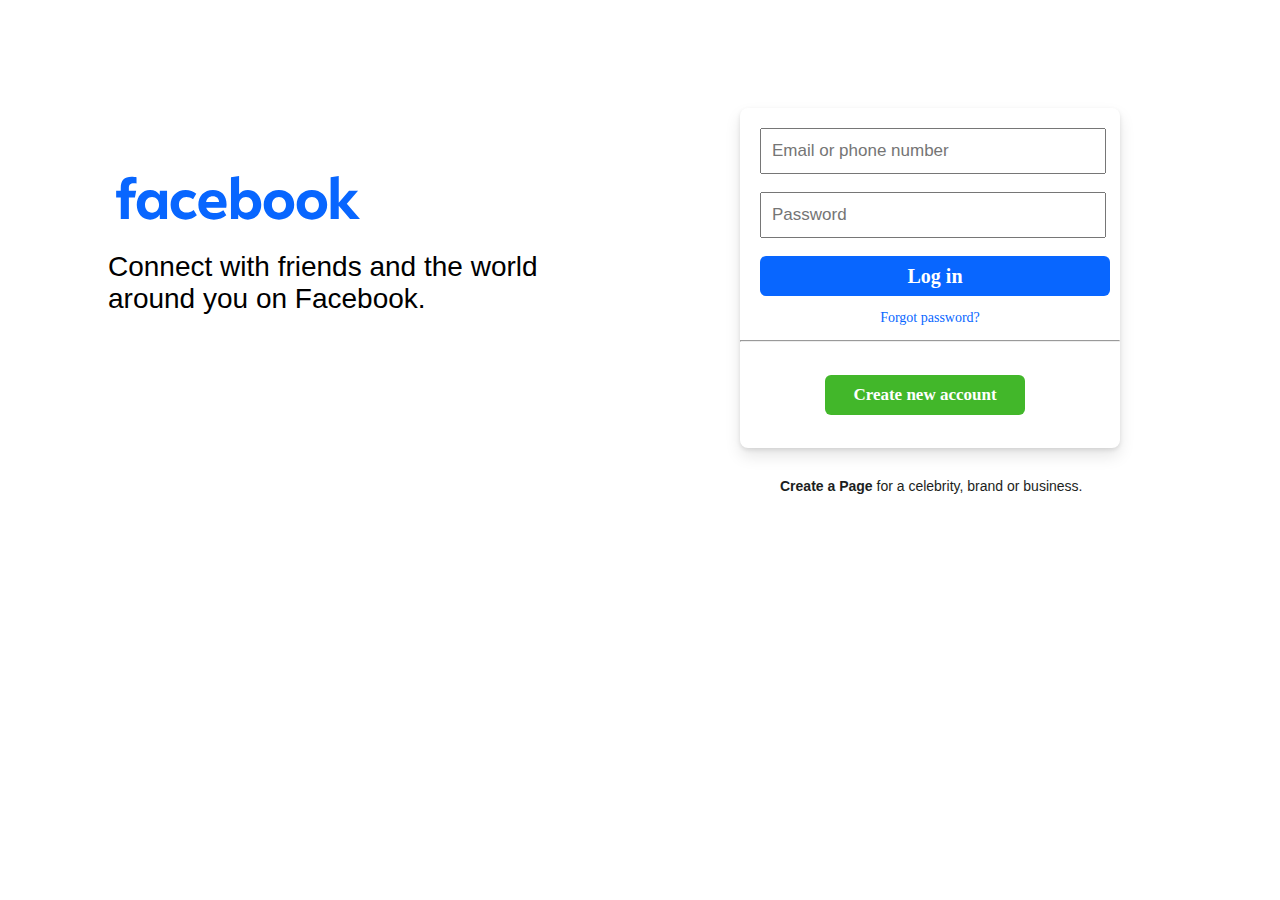
<file: index.html>
<!DOCTYPE html>
<html lang="en">
<head>
    <meta charset="UTF-8">
    <meta name="viewport" content="width=device-width, initial-scale=1.0">
    <title>Facebook</title>
    <link rel="stylesheet" href="style.css">
</head>
<body>
    <div class="outer_box">
        <div class="left_box">
            <div class="logo">
                <img src="./image/fb_img.svg" alt="">
            </div>
            <div class="para">
                <h2>Connect with friends and the world <br> around you on Facebook.</h2>

            </div>

        </div>
        <div class="right_box">
            <div class="log_form">
                <input type="text"  class="user username usr_inp" placeholder="Email or phone number"> <br><br>
                <input type="text" class="user usr_inp" placeholder="Password"> <br><br>
                <button class=" log_btn">Log in</button>
                <p>Forgot password?</p>
                <hr>
                <a href="./newaccount.html"><button class="user new_acc">Create new account</button></a>

            </div>
            <p class="last_para"><b>Create a Page</b>  for a celebrity, brand or business.</p>

        </div>

    </div>
</body>
</html>
</file>
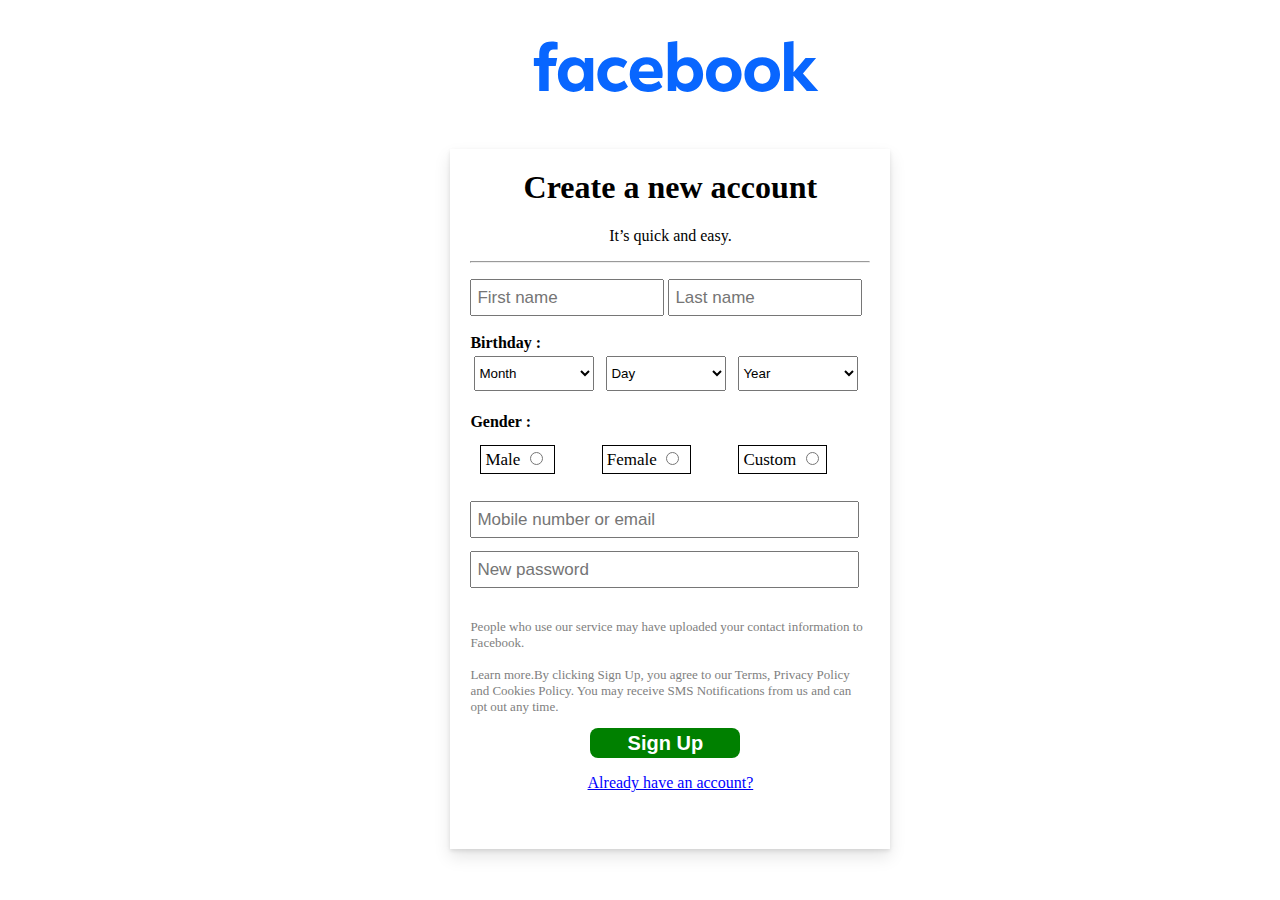
<file: newaccount.html>
<!DOCTYPE html>
<html lang="en">
<head>
    <meta charset="UTF-8">
    <meta name="viewport" content="width=device-width, initial-scale=1.0">
    <title>Sign Up for Facebook</title>
    <link rel="stylesheet" href="newacc.css">
</head>
<body>
    <div class="outer_box">
        <div class="logo">
            <img src="./image/fb_img.svg" alt="">

        </div>
        <div class="new_form">
            <h1 class="heading">Create a new account</h1>
            <p class="para1">It’s quick and easy.</p>
            <hr>
            <input type="text" class="usr_inp fntsz" placeholder="First name">
            <input type="text" class="usr_inp fntsz" placeholder="Last name">
            <br> <br>
            <label for=""><b>Birthday :</b> </label> <br>
            <select name="" id="" class="date">
                <option value="">Month</option>
                <option value="">Jan</option>
                <option value="">Feb</option>
                <option value="">Mar</option>
                <option value="">Apr</option>
                <option value="">May</option>
                <option value="">Jun</option>
                <option value="">Jul</option>
                <option value="">Aug</option>
                <option value="">Sep</option>
                <option value="">Oct</option>
                <option value="">Nov</option>
                <option value="">Dec</option>

            </select>
            <select name="" id="" class="date">
                <option value="">Day</option>
                <option value="">1</option>
                <option value="">2</option>
                <option value="">3</option>
                <option value="">4</option>
                <option value="">5</option>
                <option value="">6</option>
            </select>
            <select name="" id="" class="date">
                <option value="">Year</option>
                <option value="">2025</option>
                <option value="">2024</option>
                <option value="">2023</option>
                <option value="">2022</option>
                <option value="">2021</option>
            </select> <br> <br>
            <label for=""><b>Gender :</b> </label> <br> <br>
            <label for="" class="gender fntsz">Male
                <input type="radio" name="" id="">
            </label>
            
            <label for="" class="gender fntsz">Female
                <input type="radio" name="" id="">
            </label>
            
            <label for="" class="gender fntsz">Custom
                <input type="radio" name="" id="">
            </label>
            

            <br> <br>
            <input class="eml_psw fntsz" type="text" placeholder="Mobile number or email"> <br>
            <input class="eml_psw fntsz" type="text" placeholder="New password">
            <br> <br>
            <p class="para3">People who use our service may have uploaded your contact information to Facebook.
                <br> <br>
                 Learn more.By clicking Sign Up, you agree to our Terms, Privacy Policy and Cookies 
                 Policy. You may receive SMS Notifications from us and can opt out any time.</p>
            <button class="signup_btn">Sign Up</button>
            <a href="./index.html"><p class="para2">Already have an account?</p></a>

        </div>
    </div>
</body>
</html>
</file>
<file: style.css>
.left_box{
    width: 50%;
    height: 500px;
    background-color: #fff;
    float: left;
}
.right_box{
    width: 50%;
    height: 500px;
    background-color: fff;
    float: left;
}
.logo img{
    width: 300px;
    margin-top: 140px;
    margin-left: 80px;
    
}
.para h2{
    margin-left:100px ;
    font-family: SFProDisplay-Regular, Helvetica, Arial, sans-serif;
    font-size: 28px;
    font-weight: 400;
    line-height: 32px;
    width: 500px;
    margin-top: 0px;
}
.log_form{
    width: 380px;
    height: 340px;
    background-color: #fff;
    margin-top: 100px;
    margin-left: 100px;
    border: none;
    border-radius: 8px;
    box-sizing: border-box;
    box-shadow:  0 2px 4px #0000001a, 0 8px 16px #0000001a;;
}
.username{
    margin-top: 20px;
}
.user{
    width: 330px;
    height: 40px;
    margin-left: 20px;
    
    
}
.log_form p{
    text-align: center;
    font-family: inherit;
    color: #0866ff;
    font-size: 14px;
    font-weight: 500;
}
.new_acc{
    margin-top: 25px;
    margin-bottom: 25px;
    background-color: #42b72a;
    color: white;
    border: none;
    border-radius: 6px;
    font-size: 17px;
    height: 40px;
    width: 200px;
    margin-left: 85px;
    font-weight: bold;
    font-family: inherit;
}
.log_btn{
    background-color: #0866ff;
    color: white;
    font-size: 20px;
    border: none;
    height:40px ;
    border-radius: 6px;
    font-weight: bold;
    width: 350px;
    margin-left: 20px;
    font-family: inherit;
    
}
.last_para{
    font-size: 14px;
    font-weight: 400;
    color: #1c1e21;
    font-family: SFProText-Regular, Helvetica, Arial, sans-serif;
    margin-left: 140px;
    margin-top: 30px;
}
.usr_inp{
    font-size: 17px;
    padding-left: 10px;
    
}
</file>
<file: newacc.css>
.logo img{
    width: 350px;
    margin-left: 39%;
}
.new_form{
    width: 400px;
    height: 700px;
    background-color: white;
    margin-left: 35%;
    padding-left: 20px;
    padding-right: 20px;
    box-shadow:  0 2px 4px #0000001a, 0 8px 16px #0000001a;;
}
.heading{
    text-align: center;
    padding-top: 20px;
}
.para1{
    text-align: center;
}
.usr_inp{
    width: 180px;
    height: 23px;
    padding: 5px;
    margin-top: 8px;
}
.date{
    width: 120px;
    height: 35px;
    margin: 4px;
    
}
.gender{
    margin-left: 10px;
    margin-right: 37px;
    border: 1px solid;
    padding: 4px;

    
}
.eml_psw{
    width: 375px;
    height: 23px;
    margin-top: 13px;
    padding: 5px;
}
.signup_btn{
    width: 150px;
    height: 30px;
    pad: 5px;
    background-color: green;
    color: white;
    font-size: 20px;
    font-weight: bold;
    border: none;
    border-radius: 8px;
    align-items: center;
    margin-left: 120px;
}
.para2{
    text-align: center;
    color: blue;
}
.fntsz{
    font-size: 17px;
}
.para3{
    font-size: 13px;
    color: grey;
}
</file>
